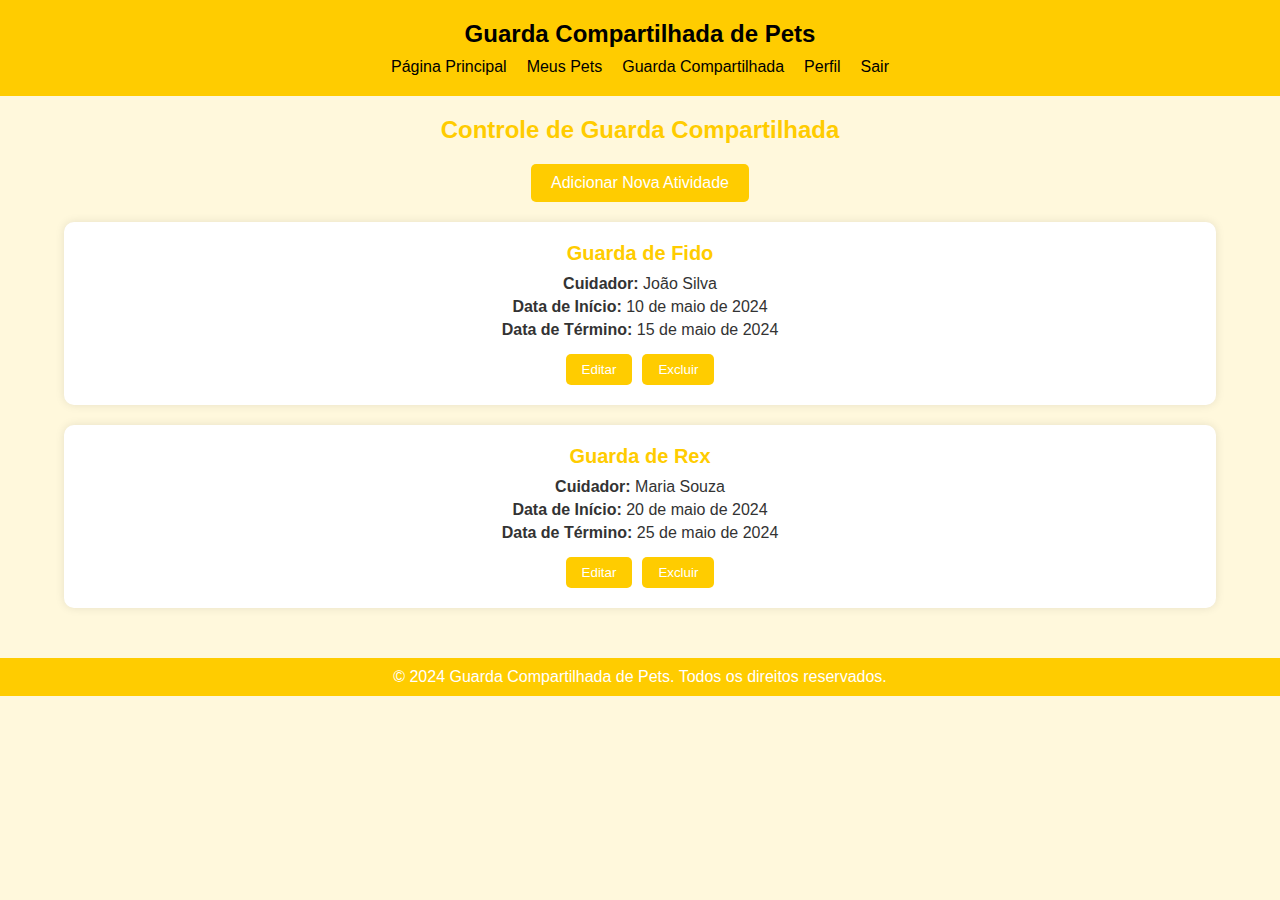
<file: guarda_compartilhada.html>
<!DOCTYPE html>
<html lang="pt-BR">
<head>
    <meta charset="UTF-8">
    <meta name="viewport" content="width=device-width, initial-scale=1.0">
    <title>Controle de Guarda - Guarda Compartilhada de Pets</title>
    <link rel="stylesheet" href="css/guarda_compartilhada.css">
</head>
<body>
    <header>
        <div class="container">
            <h1>Guarda Compartilhada de Pets</h1>
            <nav>
                <ul>
                    <li><a href="home.html">Página Principal</a></li>
                    <li><a href="meus_pets.html">Meus Pets</a></li>
                    <li><a href="guarda_compartilhada.html">Guarda Compartilhada</a></li>
                    <li><a href="perfil.html">Perfil</a></li>
                    <li><a href="index.html">Sair</a></li>
                </ul>
            </nav>
        </div>
    </header>
    
    <main>
        <div class="container">
            <section class="activity-list">
                <h2>Controle de Guarda Compartilhada</h2>
                <button class="add-pet-btn"><i class="fas fa-plus-circle"></i> Adicionar Nova Atividade</button>
                <ul>
                    <li>
                        <div class="activity-info">
                            <h3>Guarda de Fido</h3>
                            <p><strong>Cuidador:</strong> João Silva</p>
                            <p><strong>Data de Início:</strong> 10 de maio de 2024</p>
                            <p><strong>Data de Término:</strong> 15 de maio de 2024</p>
                            <div class="action-buttons">
                                <button><i class="fas fa-edit"></i> Editar</button>
                                <button><i class="fas fa-trash-alt"></i> Excluir</button>
                            </div>
                        </div>
                    </li>
                    <li>
                        <div class="activity-info">
                            <h3>Guarda de Rex</h3>
                            <p><strong>Cuidador:</strong> Maria Souza</p>
                            <p><strong>Data de Início:</strong> 20 de maio de 2024</p>
                            <p><strong>Data de Término:</strong> 25 de maio de 2024</p>
                            <div class="action-buttons">
                                <button><i class="fas fa-edit"></i> Editar</button>
                                <button><i class="fas fa-trash-alt"></i> Excluir</button>
                            </div>
                        </div>
                    </li>
                </ul>
            </section>
        </div>
    </main>
    
    <footer>
        <div class="container">
            <p>&copy; 2024 Guarda Compartilhada de Pets. Todos os direitos reservados.</p>
        </div>
    </footer>
</body>
</html>
</file>
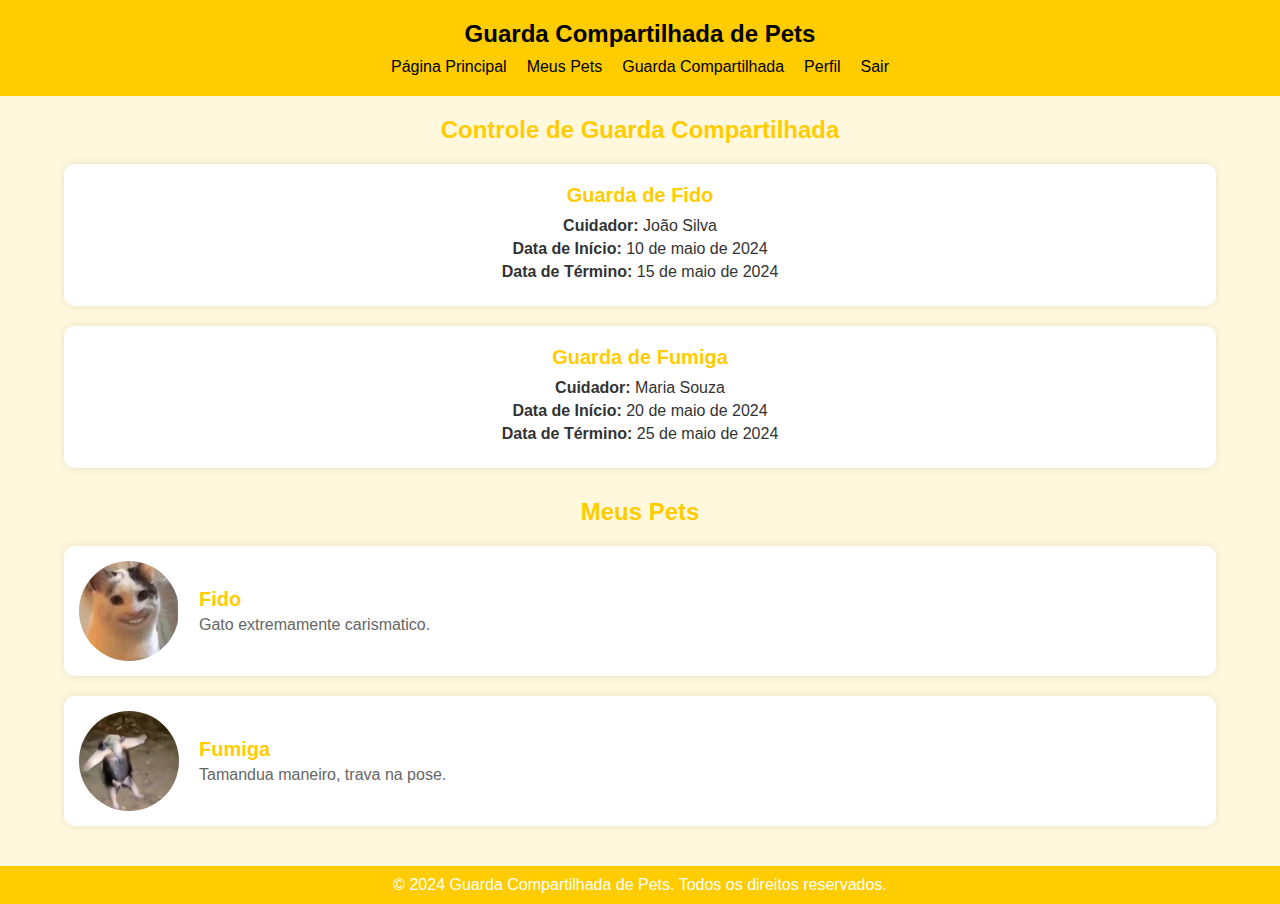
<file: home.html>
<!DOCTYPE html>
<html lang="pt-BR">
<head>
    <meta charset="UTF-8">
    <meta name="viewport" content="width=device-width, initial-scale=1.0">
    <title>Página Principal - Guarda Compartilhada de Pets</title>
    <link rel="stylesheet" href="/css/home.css">
</head>
<body>
    <header>
        <div class="container">
            <h1>Guarda Compartilhada de Pets</h1>
            <nav>
                <ul>
                    <li><a href="home.html">Página Principal</a></li>
                    <li><a href="meus_pets.html">Meus Pets</a></li>
                    <li><a href="guarda_compartilhada.html">Guarda Compartilhada</a></li>
                    <li><a href="perfil.html">Perfil</a></li>
                    <li><a href="index.html">Sair</a></li>
                </ul>
            </nav>
        </div>
    </header>
    
    <main>
        <div class="container">
            <section class="activity-list">
                <h2>Controle de Guarda Compartilhada</h2>
                <ul>
                    <li>
                        <div class="activity-info">
                            <h3>Guarda de Fido</h3>
                            <p><strong>Cuidador:</strong> João Silva</p>
                            <p><strong>Data de Início:</strong> 10 de maio de 2024</p>
                            <p><strong>Data de Término:</strong> 15 de maio de 2024</p>
                        </div>
                    </li>
                    <li>
                        <div class="activity-info">
                            <h3>Guarda de Fumiga</h3>
                            <p><strong>Cuidador:</strong> Maria Souza</p>
                            <p><strong>Data de Início:</strong> 20 de maio de 2024</p>
                            <p><strong>Data de Término:</strong> 25 de maio de 2024</p>
                        </div>
                    </li>
                </ul>
            </section>
            
            <section class="pet-list">
                <h2>Meus Pets</h2>
                <div class="pet">
                    <img src="/img/Fido.jpg" alt="Foto do Pet">
                    <div class="pet-info">
                        <h3>Fido</h3>
                        <p>Gato extremamente carismatico.</p>
                    </div>
                </div>
                <div class="pet">
                    <img src="/img/fumiga.jpg" alt="Foto do Pet">
                    <div class="pet-info">
                        <h3>Fumiga</h3>
                        <p>Tamandua maneiro, trava na pose.</p>
                    </div>
                </div>
            </section>
        </div>
    </main>
    
    <footer>
        <div class="container">
            <p>&copy; 2024 Guarda Compartilhada de Pets. Todos os direitos reservados.</p>
        </div>
    </footer>
</body>
</html>
</file>
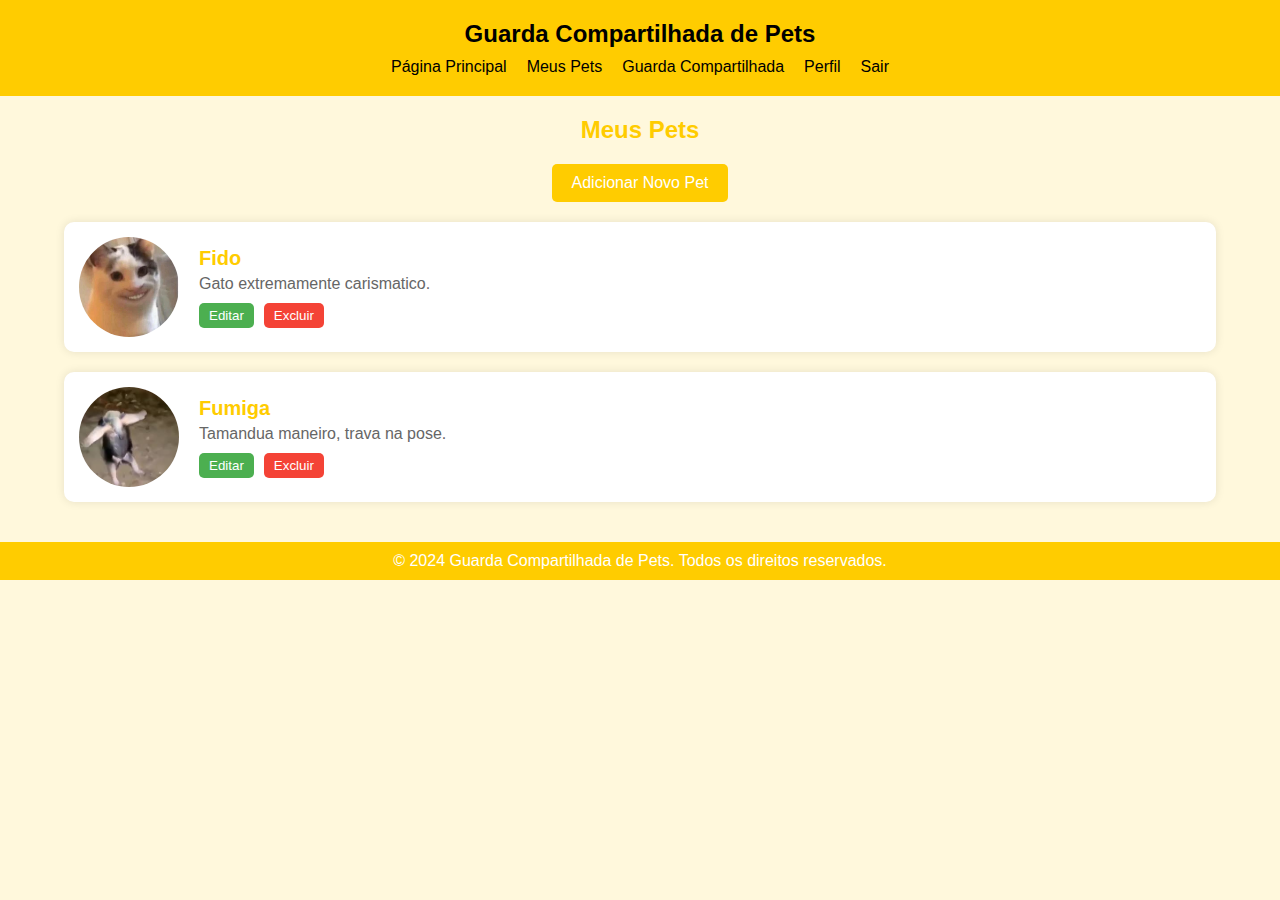
<file: meus_pets.html>
<!DOCTYPE html>
<html lang="pt-BR">
<head>
    <meta charset="UTF-8">
    <meta name="viewport" content="width=device-width, initial-scale=1.0">
    <title>Meus Pets - Guarda Compartilhada de Pets</title>
    <link rel="stylesheet" href="css/meus_pets.css">
</head>
<body>
    <header>
        <div class="container">
            <h1>Guarda Compartilhada de Pets</h1>
            <nav>
                <ul>
                    <li><a href="home.html">Página Principal</a></li>
                    <li><a href="meus_pets.html">Meus Pets</a></li>
                    <li><a href="guarda_compartilhada.html">Guarda Compartilhada</a></li>
                    <li><a href="perfil.html">Perfil</a></li>
                    <li><a href="index.html">Sair</a></li>
                </ul>
            </nav>
        </div>
    </header>
    
    <main>
        <div class="container">
            <section class="pet-list">
                <h2>Meus Pets</h2>
                <button class="add-pet-btn"><i class="fas fa-plus-circle"></i> Adicionar Novo Pet</button>
                <div class="pet">
                    <img src="img/Fido.jpg" alt="Foto do Pet">
                    <div class="pet-info">
                        <h3>Fido</h3>
                        <p>Gato extremamente carismatico.</p>
                        <div class="pet-actions">
                            <button class="edit-pet-btn"><i class="fas fa-edit"></i> Editar</button>
                            <button class="delete-pet-btn"><i class="fas fa-trash"></i> Excluir</button>
                        </div>
                    </div>
                </div>
                <div class="pet">
                    <img src="img/fumiga.jpg" alt="Foto do Pet">
                    <div class="pet-info">
                        <h3>Fumiga</h3>
                        <p>Tamandua maneiro, trava na pose.</p>
                        <div class="pet-actions">
                            <button class="edit-pet-btn"><i class="fas fa-edit"></i> Editar</button>
                            <button class="delete-pet-btn"><i class="fas fa-trash"></i> Excluir</button>
                        </div>
                    </div>
                </div>
            </section>
        </div>
        
    </main>
    
    <footer>
        <div class="container">
            <p>&copy; 2024 Guarda Compartilhada de Pets. Todos os direitos reservados.</p>
        </div>
    </footer>
</body>
</html>
</file>
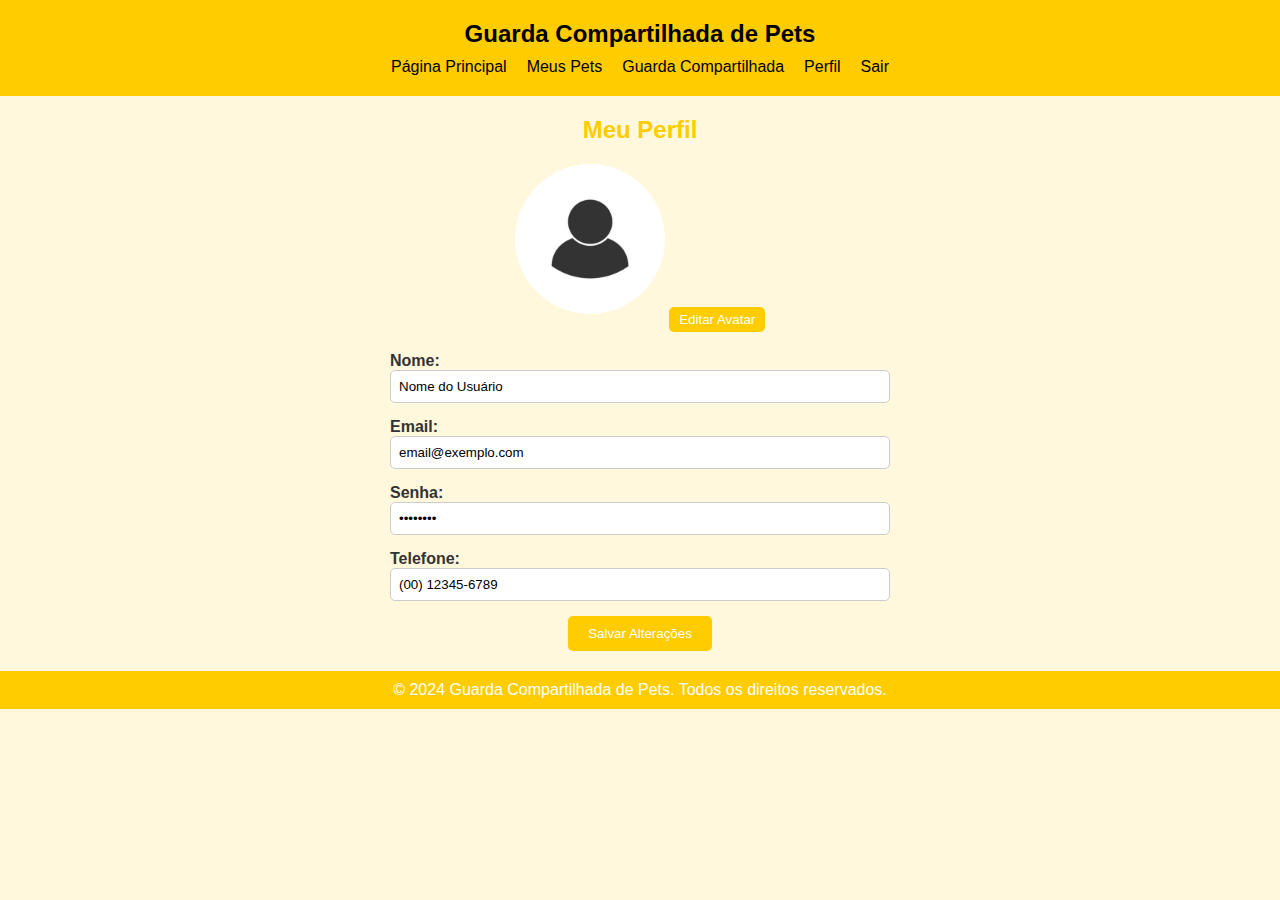
<file: perfil.html>
<!DOCTYPE html>
<html lang="pt-BR">
<head>
    <meta charset="UTF-8">
    <meta name="viewport" content="width=device-width, initial-scale=1.0">
    <title>Meu Perfil - Guarda Compartilhada de Pets</title>
    <link rel="stylesheet" href="css/perfil.css">
</head>
<body>
    <header>
        <div class="container">
            <h1>Guarda Compartilhada de Pets</h1>
            <nav>
                <ul>
                    <li><a href="home.html">Página Principal</a></li>
                    <li><a href="meus_pets.html">Meus Pets</a></li>
                    <li><a href="guarda_compartilhada.html">Guarda Compartilhada</a></li>
                    <li><a href="perfil.html">Perfil</a></li>
                    <li><a href="index.html">Sair</a></li>
                </ul>
            </nav>
        </div>
    </header>
    
    <main>
        <div class="container">
            <section class="profile-section">
                <h2>Meu Perfil</h2>
                <div class="profile-info">
                    <div class="profile-avatar">
                        <img src="img/user.jpg" alt="Avatar">
                        <button><i class="fas fa-pencil-alt"></i> Editar Avatar</button>
                    </div>
                    <form action="#" method="POST">
                        <div class="form-group">
                            <label for="name">Nome:</label>
                            <input type="text" id="name" name="name" value="Nome do Usuário">
                        </div>
                        <div class="form-group">
                            <label for="email">Email:</label>
                            <input type="email" id="email" name="email" value="email@exemplo.com">
                        </div>
                        <div class="form-group">
                            <label for="password">Senha:</label>
                            <input type="password" id="password" name="password" value="********">
                        </div>
                        <div class="form-group">
                            <label for="phone">Telefone:</label>
                            <input type="tel" id="phone" name="phone" value="(00) 12345-6789">
                        </div>
                        <button type="submit">Salvar Alterações</button>
                    </form>
                </div>
            </section>
        </div>
    </main>
    
    <footer>
        <div class="container">
            <p>&copy; 2024 Guarda Compartilhada de Pets. Todos os direitos reservados.</p>
        </div>
    </footer>
</body>
</html>
</file>
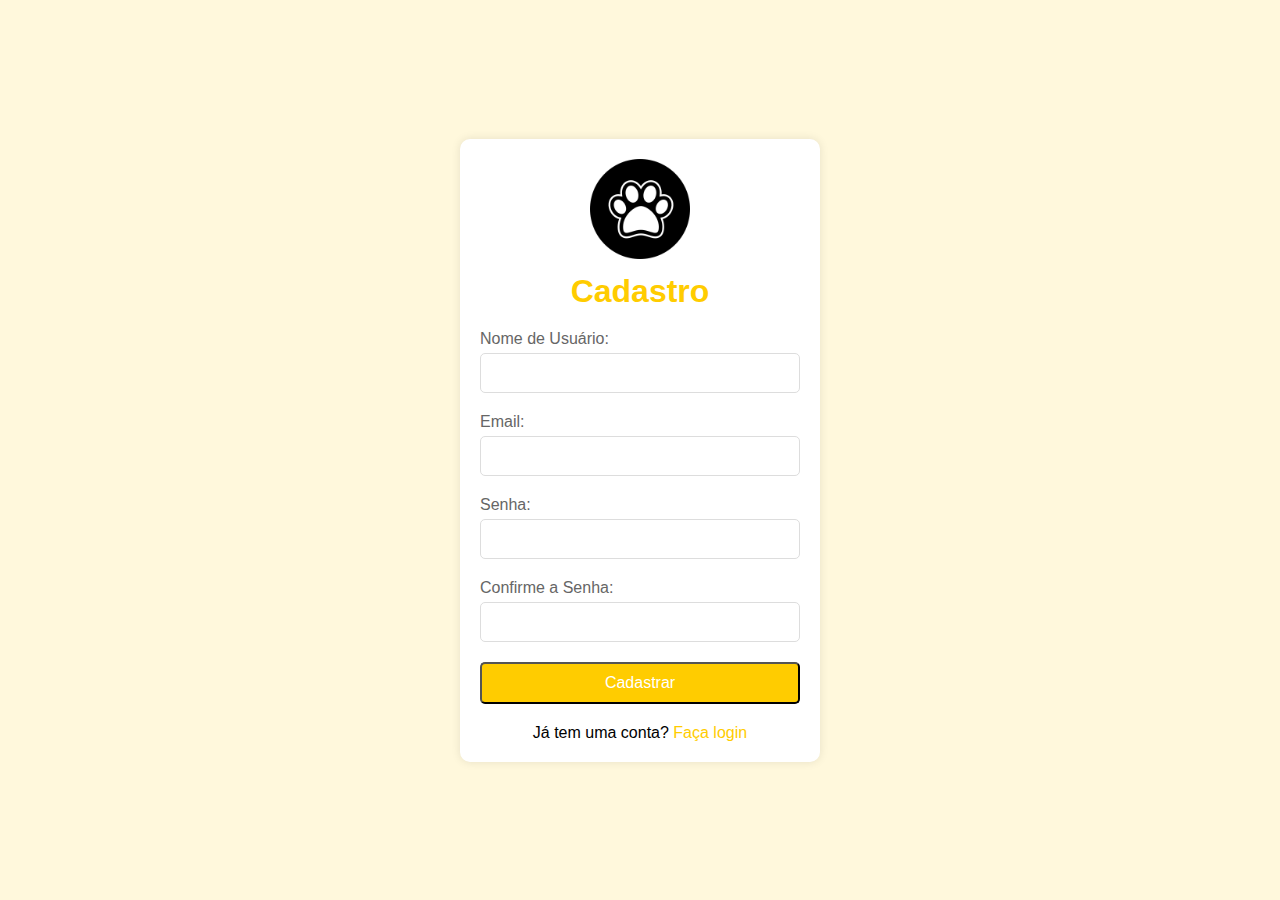
<file: registro.html>
<!DOCTYPE html>
<html lang="pt-BR">
<head>
    <meta charset="UTF-8">
    <meta name="viewport" content="width=device-width, initial-scale=1.0">
    <title>Cadastro - Guarda Compartilhada de Pets</title>
    <link rel="stylesheet" href="css/registro.css">
</head>
<body>
    <div class="register-container">
        <div class="register-box">
            <div class="register-header">
                <img src="img/index.png" alt="Logo de Pet" class="logo">
                <h1>Cadastro</h1>
            </div>
            <form action="home.html" >
                <label for="username"><i class="fas fa-user"></i> Nome de Usuário:</label>
                <input type="text" id="username" name="username" required>
                
                <label for="email"><i class="fas fa-envelope"></i> Email:</label>
                <input type="email" id="email" name="email" required>
                
                <label for="password"><i class="fas fa-lock"></i> Senha:</label>
                <input type="password" id="password" name="password" required>
                
                <label for="confirm-password"><i class="fas fa-lock"></i> Confirme a Senha:</label>
                <input type="password" id="confirm-password" name="confirm-password" required>
                
                <button type="submit"><i class="fas fa-user-plus"></i> Cadastrar</button>
            </form>
            <p>Já tem uma conta? <a href="index.html">Faça login</a></p>
        </div>
    </div>
</body>
</html>
</file>
<file: css/guarda_compartilhada.css>
* {
    box-sizing: border-box;
    margin: 0;
    padding: 0;
    font-family: Arial, sans-serif;
}

body {
    background-color: #fff8dc; 
    color: #333;
}

.container {
    width: 90%;
    max-width: 1200px;
    margin: 0 auto;
}


header {
    background-color: #ffcc00; 
    padding: 20px 0;
}

header h1 {
    color: #000000;
    text-align: center;
    margin-bottom: 10px;
    font-size: 24px; 
}

nav ul {
    display: flex;
    justify-content: center;
    list-style: none;
}

nav ul li {
    margin: 0 10px; 
}

nav ul li a {
    color: #000000;
    text-decoration: none;
    font-size: 16px; 
}

nav ul li a:hover {
    text-decoration: underline;
}



main {
    padding: 20px 0;
}
.add-pet-btn {
    padding: 10px 20px;
    background-color: #ffcc00; 
    border: none;
    border-radius: 5px;
    color: #fff;
    font-size: 16px;
    cursor: pointer;
    transition: background-color 0.3s;
    margin-bottom: 20px;
}

.activity-list {
    text-align: center;
    margin-bottom: 30px; 
}

.activity-list h2 {
    font-size: 24px;
    color: #ffcc00;
    margin-bottom: 20px;
}

.activity-list ul {
    list-style: none;
    padding: 0;
}

.activity-list li {
    background-color: #fff;
    padding: 20px;
    margin-bottom: 20px;
    border-radius: 10px;
    box-shadow: 0 0 10px rgba(0, 0, 0, 0.1);
}

.activity-info h3 {
    font-size: 20px;
    color: #ffcc00;
    margin-bottom: 10px;
}

.activity-info p {
    margin-bottom: 5px;
}

.action-buttons {
    display: flex;
    justify-content: center;
    margin-top: 15px;
}

.action-buttons button {
    background-color: #ffcc00; 
    color: #fff;
    border: none;
    padding: 8px 16px;
    border-radius: 5px;
    cursor: pointer;
    margin: 0 5px;
}

.action-buttons button:hover {
    background-color: #ffae00; 
}


footer {
    background-color: #ffcc00; 
    padding: 10px 0;
    text-align: center;
    color: #fff;
    position: relative;
    width: 100%;
    bottom: 0;
}
</file>
<file: css/home.css>
* {
    box-sizing: border-box;
    margin: 0;
    padding: 0;
    font-family: Arial, sans-serif;
}

body {
    background-color: #fff8dc; 
    color: #333;
}

.container {
    width: 90%;
    max-width: 1200px;
    margin: 0 auto;
}


header {
    background-color: #ffcc00; 
    padding: 20px 0;
}

header h1 {
    color: #000000;
    text-align: center;
    margin-bottom: 10px;
    font-size: 24px; 
}

nav ul {
    display: flex;
    justify-content: center;
    list-style: none;
}

nav ul li {
    margin: 0 10px; 
}

nav ul li a {
    color: #000000;
    text-decoration: none;
    font-size: 16px; 
}

nav ul li a:hover {
    text-decoration: underline;
}



main {
    padding: 20px 0;
}


.activity-list {
    text-align: center;
    margin-bottom: 30px; 
}

.activity-list h2 {
    font-size: 24px;
    color: #ffcc00;
    margin-bottom: 20px;
}

.activity-list ul {
    list-style: none;
    padding: 0;
}

.activity-list li {
    background-color: #fff;
    padding: 20px;
    margin-bottom: 20px;
    border-radius: 10px;
    box-shadow: 0 0 10px rgba(0, 0, 0, 0.1);
}

.activity-info h3 {
    font-size: 20px;
    color: #ffcc00;
    margin-bottom: 10px;
}

.activity-info p {
    margin-bottom: 5px;
}

.pet-list {
    text-align: center;
}

.pet-list h2 {
    font-size: 24px;
    color: #ffcc00;
    margin-bottom: 20px;
}

.pet {
    display: flex;
    align-items: center;
    background-color: #fff;
    padding: 15px;
    margin-bottom: 20px;
    border-radius: 10px;
    box-shadow: 0 0 10px rgba(0, 0, 0, 0.1);
}

.pet img {
    width: 100px;
    height: auto; 
    border-radius: 50%;
    margin-right: 20px;
}

.pet-info {
    flex-grow: 1;
    text-align: left;
}

.pet-info h3 {
    font-size: 20px;
    color: #ffcc00;
    margin-bottom: 5px;
}

.pet-info p {
    color: #666;
}


footer {
    background-color: #ffcc00; 
    padding: 10px 0;
    text-align: center;
    color: #fff;
    position: relative;
    width: 100%;
    bottom: 0;
}
</file>
<file: css/meus_pets.css>
* {
    box-sizing: border-box;
    margin: 0;
    padding: 0;
    font-family: Arial, sans-serif;
}

body {
    background-color: #fff8dc; 
    color: #333;
}

.container {
    width: 90%;
    max-width: 1200px;
    margin: 0 auto;
}


header {
    background-color: #ffcc00; 
    padding: 20px 0;
}

header h1 {
    color: #000000;
    text-align: center;
    margin-bottom: 10px;
    font-size: 24px; 
}

nav ul {
    display: flex;
    justify-content: center;
    list-style: none;
}

nav ul li {
    margin: 0 10px; 
}

nav ul li a {
    color: #000000;
    text-decoration: none;
    font-size: 16px; 
}

nav ul li a:hover {
    text-decoration: underline;
}



main {
    padding: 20px 0;
}

.pet-list {
    text-align: center;
}

.pet-list h2 {
    font-size: 24px;
    color: #ffcc00;
    margin-bottom: 20px;
}

.add-pet-btn {
    padding: 10px 20px;
    background-color: #ffcc00; 
    border: none;
    border-radius: 5px;
    color: #fff;
    font-size: 16px;
    cursor: pointer;
    transition: background-color 0.3s;
    margin-bottom: 20px;
}

.add-pet-btn:hover {
    background-color: #e6b800; 
}


.pet {
    display: flex;
    align-items: center;
    background-color: #fff;
    padding: 15px;
    margin-bottom: 20px;
    border-radius: 10px;
    box-shadow: 0 0 10px rgba(0, 0, 0, 0.1);
}

.pet img {
    width: 100px;
    height: auto; 
    border-radius: 50%;
    margin-right: 20px;
}

.pet-info {
    flex-grow: 1;
    text-align: left;
}

.pet-info h3 {
    font-size: 20px;
    color: #ffcc00;
    margin-bottom: 5px;
}

.pet-info p {
    color: #666;
}

.pet-actions {
    display: flex;
    gap: 10px;
    margin-top: 10px;
}

.edit-pet-btn, .delete-pet-btn {
    padding: 5px 10px;
    border: none;
    border-radius: 5px;
    color: #fff;
    cursor: pointer;
    transition: background-color 0.3s;
}

.edit-pet-btn {
    background-color: #4caf50; 
}

.edit-pet-btn:hover {
    background-color: #45a049; 
}

.delete-pet-btn {
    background-color: #f44336; 
}

.delete-pet-btn:hover {
    background-color: #d32f2f; 
}

footer {
    background-color: #ffcc00; 
    padding: 10px 0;
    text-align: center;
    color: #fff;
    position: relative;
    width: 100%;
    bottom: 0;
}


@media (max-width: 600px) {
    .pet {
        flex-direction: column;
        text-align: center;
    }

    .pet img {
        margin-bottom: 10px;
    }

    .pet-info {
        text-align: center;
    }

    .pet-actions {
        justify-content: center;
    }
}
</file>
<file: css/perfil.css>
* {
    box-sizing: border-box;
    margin: 0;
    padding: 0;
    font-family: Arial, sans-serif;
}

body {
    background-color: #fff8dc; 
    color: #333;
}

.container {
    width: 90%;
    max-width: 1200px;
    margin: 0 auto;
}


header {
    background-color: #ffcc00; 
    padding: 20px 0;
}

header h1 {
    color: #000000;
    text-align: center;
    margin-bottom: 10px;
    font-size: 24px; 
}

nav ul {
    display: flex;
    justify-content: center;
    list-style: none;
}

nav ul li {
    margin: 0 10px; 
}

nav ul li a {
    color: #000000;
    text-decoration: none;
    font-size: 16px; 
}

nav ul li a:hover {
    text-decoration: underline;
}


main {
    padding: 20px 0;
}


.profile-section {
    text-align: center;
}

.profile-section h2 {
    font-size: 24px;
    color: #ffcc00;
    margin-bottom: 20px;
}

.profile-info {
    max-width: 500px;
    margin: 0 auto;
}

.profile-avatar {
    margin-bottom: 20px;
}

.profile-avatar img {
    width: 150px;
    height: 150px;
    border-radius: 50%;
    margin-bottom: 10px;
}

.profile-avatar button {
    background-color: #ffcc00; 
    color: #fff;
    border: none;
    padding: 5px 10px;
    border-radius: 5px;
    cursor: pointer;
}

.profile-avatar button:hover {
    background-color: #ffae00; 
}

.form-group {
    margin-bottom: 15px;
    text-align: left;
}

.form-group label {
    font-weight: bold;
}

.form-group input {
    width: 100%;
    padding: 8px;
    border: 1px solid #ccc;
    border-radius: 5px;
}

button[type="submit"] {
    background-color: #ffcc00; 
    color: #fff;
    border: none;
    padding: 10px 20px;
    border-radius: 5px;
    cursor: pointer;
}

button[type="submit"]:hover {
    background-color: #ffae00; 
}

footer {
    background-color: #ffcc00; 
    padding: 10px 0;
    text-align: center;
    color: #fff;
    position: relative;
    width: 100%;
    bottom: 0;
}
</file>
<file: css/registro.css>
/* Estilos Gerais */
* {
    box-sizing: border-box;
    margin: 0;
    padding: 0;
    font-family: Arial, sans-serif;
}

body {
    background-color: #fff8dc; 
    display: flex;
    justify-content: center;
    align-items: center;
    height: 100vh;
}

.register-container, .login-container {
    width: 100%;
    max-width: 400px;
    padding: 20px;
}

.register-box, .login-box {
    background-color: #fff;
    padding: 20px;
    border-radius: 10px;
    box-shadow: 0 0 10px rgba(0, 0, 0, 0.1);
    text-align: center;
}

.register-header, .login-header {
    margin-bottom: 20px;
}

.logo {
    width: 100px;
    height: auto; 
    max-width: 100%; 
    margin-bottom: 10px;
}

h1 {
    color: #ffcc00; 
    margin-bottom: 20px;
}

label {
    display: block;
    color: #666;
    margin-bottom: 5px;
    text-align: left;
}

input[type="text"],
input[type="email"],
input[type="password"] {
    width: 100%;
    padding: 10px;
    margin-bottom: 20px;
    border: 1px solid #ddd;
    border-radius: 5px;
    font-size: 16px;
}

button {
    width: 100%;
    padding: 10px;
    background-color: #ffcc00; 
    border-radius: 5px;
    color: #fff;
    font-size: 16px;
    cursor: pointer;
    transition: background-color 0.3s;
}

button:hover {
    background-color: #e6b800; 
}

p {
    margin-top: 20px;
}

a {
    color: #ffcc00; 
    text-decoration: none;
}

a:hover {
    text-decoration: underline;
}


@media (max-width: 600px) {
    .register-box, .login-box {
        padding: 15px;
    }

    h1 {
        font-size: 24px;
    }

    input[type="text"],
    input[type="email"],
    input[type="password"],
    button {
        font-size: 14px;
    }
}
</file>
